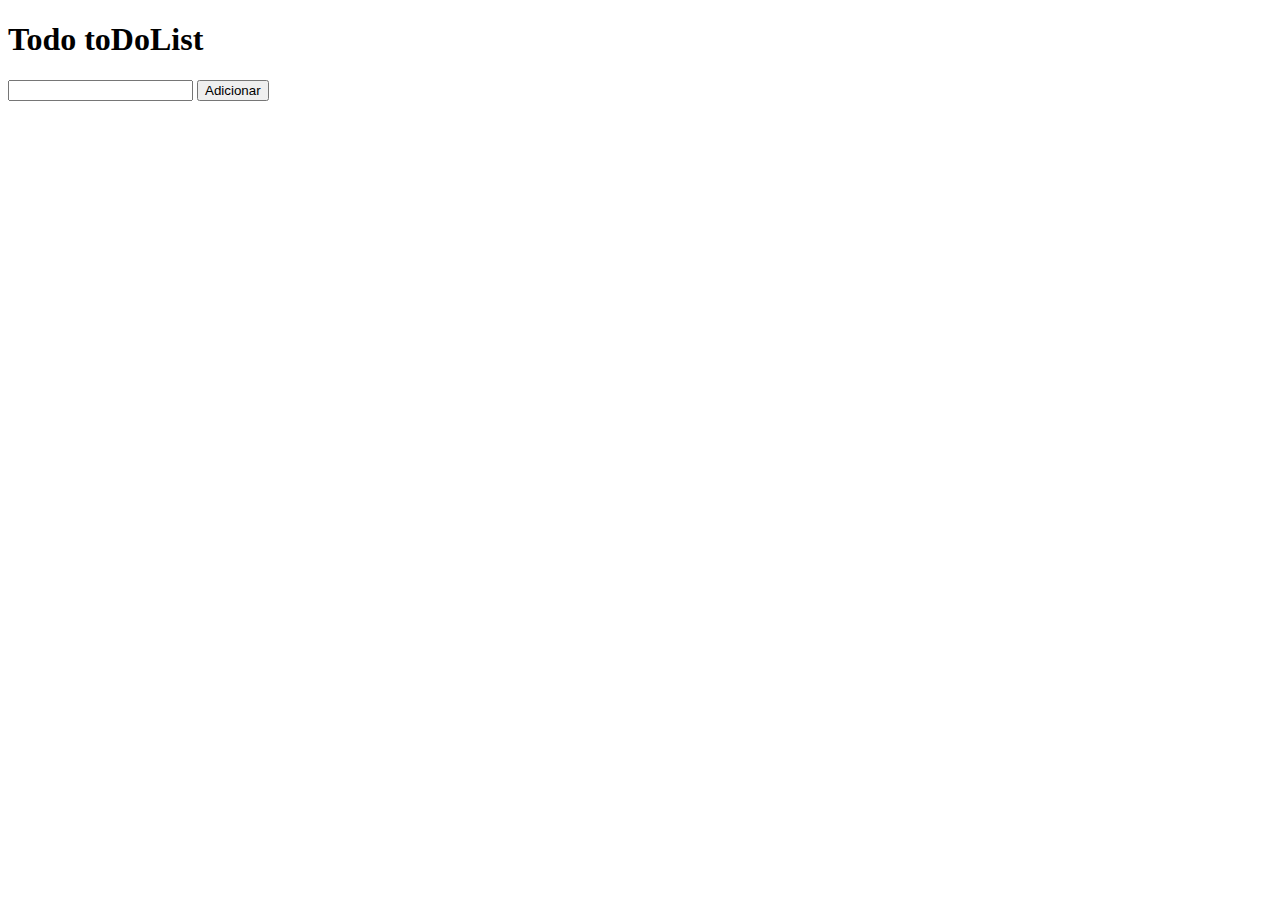
<file: index.html>
<!DOCTYPE html>
<html lang="pt-br">
<head>
    <meta charset="UTF-8">
    <meta http-equiv="X-UA-Compatible" content="IE=edge">
    <meta name="viewport" content="width=device-width, initial-scale=1.0">
    <title>Document</title>
    <link rel="stylesheet" href="estilos.css">
</head>
<body>
    <form id="form">
        <h1>Todo toDoList</h1>
        <input type="text" name="txt" id="input">
        <button type="submit" id="button">
          Adicionar
        </button>
        <ul id="lista">

        </ul>
    </form>
   
    <script src="samuel.js"></script>
</body>
</html>
</file>
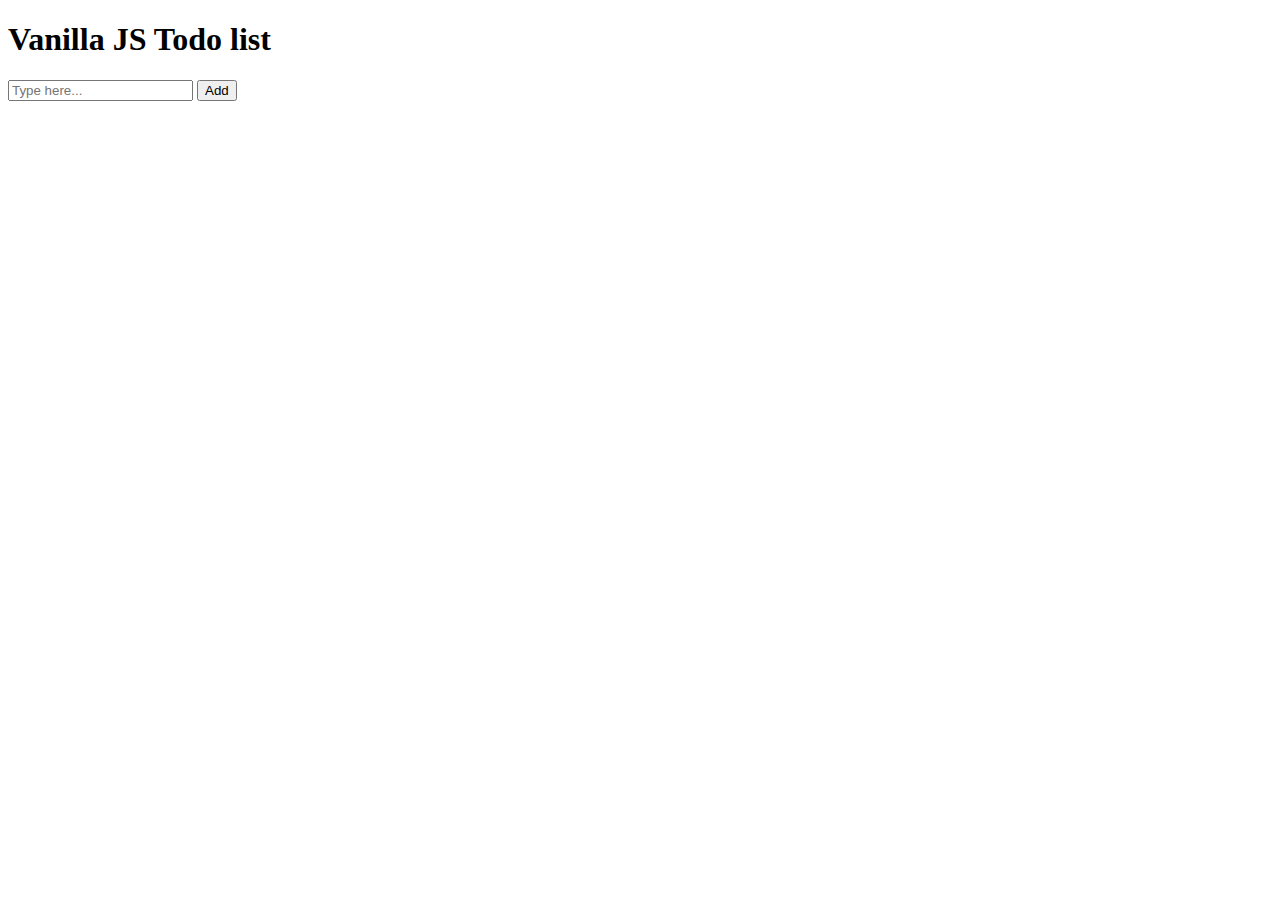
<file: codigo-rodrigo/index.html>
<!DOCTYPE html>
<html lang="pt-br">
<head>
    <meta charset="UTF-8">
    <meta http-equiv="X-UA-Compatible" content="IE=edge">
    <meta name="viewport" content="width=device-width, initial-scale=1.0">
    <title>Todo-list</title>
    <link rel="stylesheet" href="style.css">
</head>
<body>
    <h1>Vanilla JS Todo list</h1>

<form id="form">
	<label>
		<input id="input" type="text" placeholder="Type here..." />
		<button type="submit">Add</button>
	</label>
</form>

<ul class="m-0 p-0" id="toDoList">
	
</ul>
    <script src="script.js" ></script>
</body>
</html>
</file>
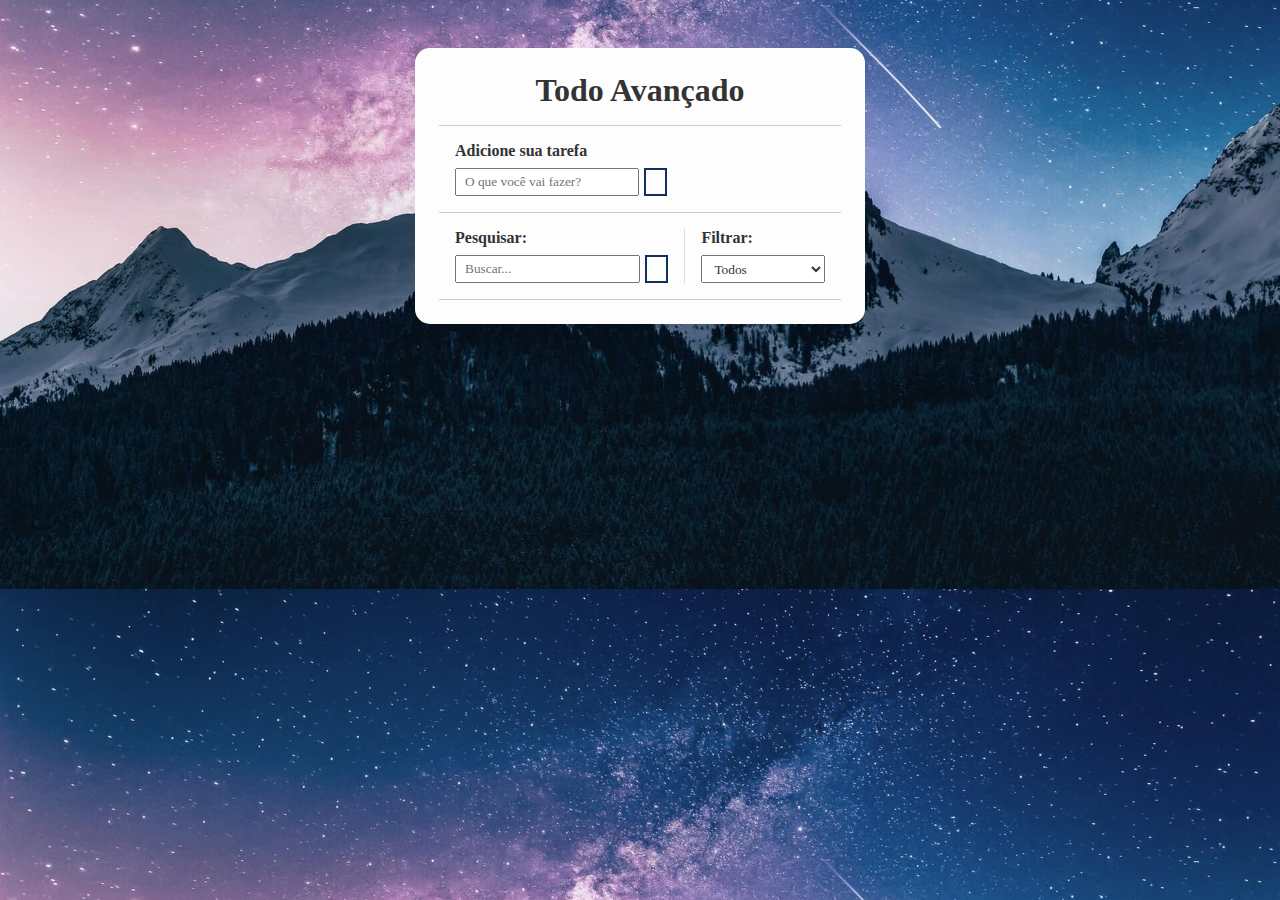
<file: codigo-video/index.html>
<!DOCTYPE html>
<html lang="en">
  <head>
    <meta charset="UTF-8" />
    <meta http-equiv="X-UA-Compatible" content="IE=edge" />
    <meta name="viewport" content="width=device-width, initial-scale=1.0" />
    <title>Todo Avançado</title>
    <link rel="stylesheet" href="css/styles.css" />
    <link
      rel="stylesheet"
      href="https://cdnjs.cloudflare.com/ajax/libs/font-awesome/6.1.2/css/all.min.css"
      integrity="sha512-1sCRPdkRXhBV2PBLUdRb4tMg1w2YPf37qatUFeS7zlBy7jJI8Lf4VHwWfZZfpXtYSLy85pkm9GaYVYMfw5BC1A=="
      crossorigin="anonymous"
      referrerpolicy="no-referrer"
    />
    <script src="js/scripts.js" defer></script>
  </head>
  <body>
    <div class="todo-container">
      <header>
        <h1>Todo Avançado</h1>
      </header>
      <form id="todo-form">
        <p>Adicione sua tarefa</p>
        <div class="form-control">
          <input
            type="text"
            id="todo-input"
            placeholder="O que você vai fazer?"
          />
          <button type="submit">
            <i class="fa-thin fa-plus"></i>
          </button>
        </div>
      </form>
      <form id="edit-form" class="hide">
        <p>Edite sua tarefa</p>
        <div class="form-control">
          <input type="text" id="edit-input" />
          <button type="submit">
            <i class="fa-solid fa-check-double"></i>
          </button>
        </div>
        <button id="cancel-edit-btn">Cancelar</button>
      </form>
      <div id="toolbar">
        <div id="search">
          <h4>Pesquisar:</h4>
          <form>
            <input type="text" id="search-input" placeholder="Buscar..." />
            <button id="erase-button">
              <i class="fa-solid fa-delete-left"></i>
            </button>
          </form>
        </div>
        <div id="filter">
          <h4>Filtrar:</h4>
          <select id="filter-select">
            <option value="all">Todos</option>
            <option value="done">Feitos</option>
            <option value="todo">A fazer</option>
          </select>
        </div>
      </div>
      <div id="todo-list">
        <!-- 
          Template
          
          <div class="todo">
          <h3>Estou fazendo algo aqui...</h3>
          <button class="finish-todo">
            <i class="fa-solid fa-check"></i>
          </button>
          <button class="edit-todo">
            <i class="fa-solid fa-pen"></i>
          </button>
          <button class="remove-todo">
            <i class="fa-solid fa-xmark"></i>
          </button>
        </div> -->
      </div>
    </div>
  </body>
</html>
</file>
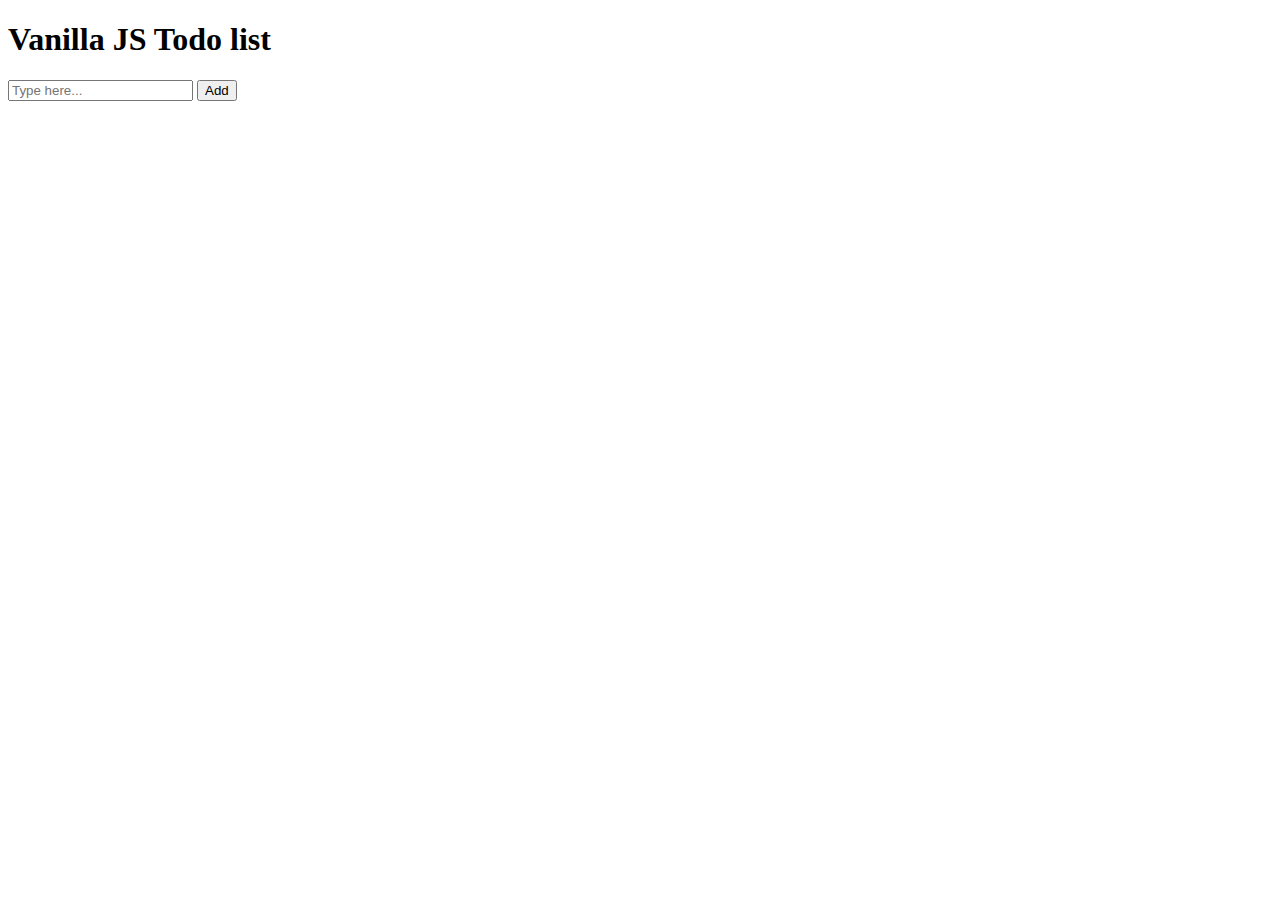
<file: outrosCodigos/codigo-rodrigo/index.html>
<!DOCTYPE html>
<html lang="pt-br">
<head>
    <meta charset="UTF-8">
    <meta http-equiv="X-UA-Compatible" content="IE=edge">
    <meta name="viewport" content="width=device-width, initial-scale=1.0">
    <title>Todo-list</title>
    <link rel="stylesheet" href="style.css">
</head>
<body>
    <h1>Vanilla JS Todo list</h1>

    <form id="form">
        <label>
            <input id="input" type="text" placeholder="Type here..." />
            <button type="submit">Add</button>
        </label>
    </form>
    
    <ul class="m-0 p-0" id="toDoList"></ul>
    <script src="script.js" ></script>
</body>
</html>
</file>
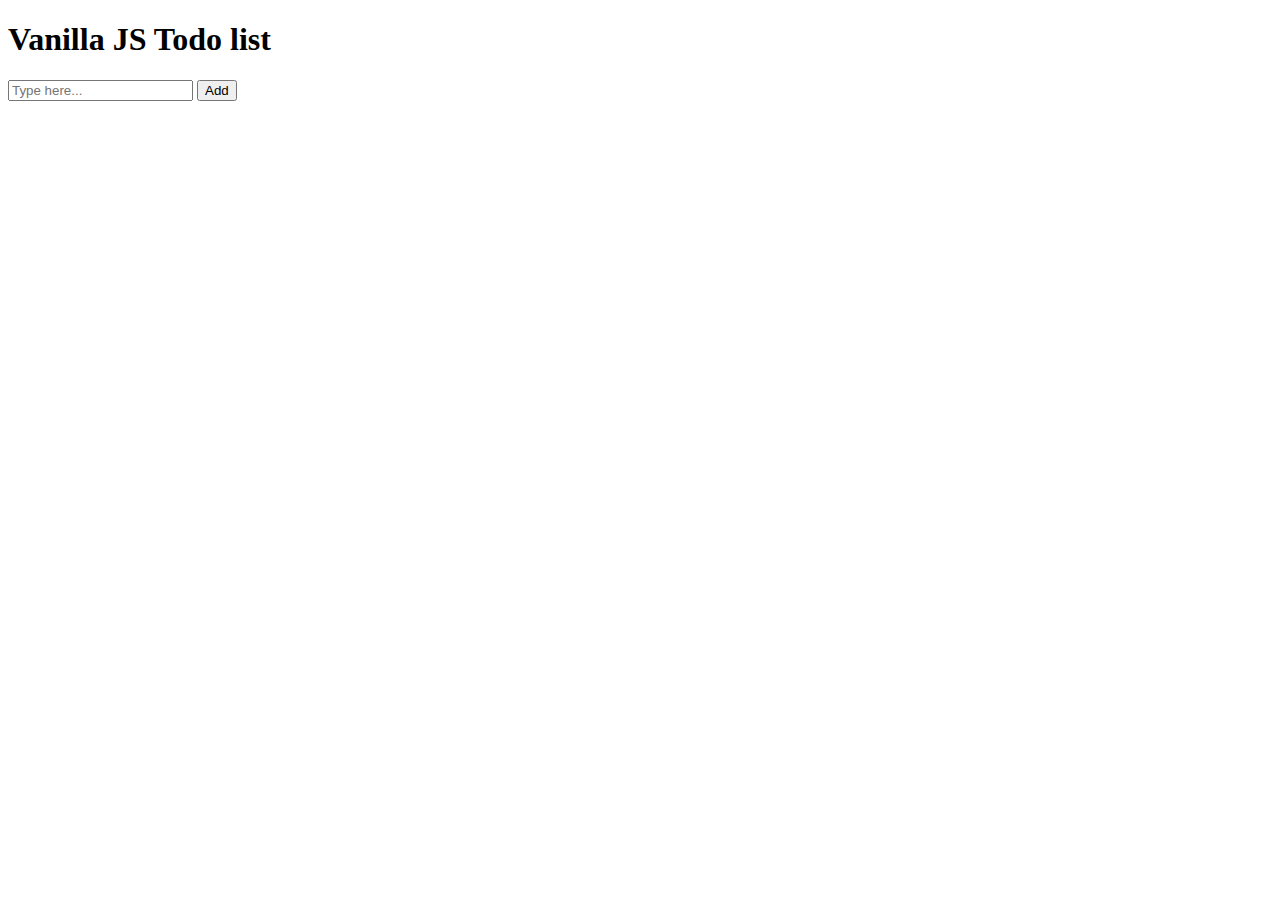
<file: outrosCodigos/codigo-rodrigo/codigo2Rdorigo/index.html>
<!DOCTYPE html>
<html lang="pt-br">
<head>
    <meta charset="UTF-8">
    <meta http-equiv="X-UA-Compatible" content="IE=edge">
    <meta name="viewport" content="width=device-width, initial-scale=1.0">
    <title>Todo-list</title>
    <link rel="stylesheet" href="style.css">
</head>
<body>
    <h1>Vanilla JS Todo list</h1>

    <form id="form">
        <label>
            <input id="input" type="text" placeholder="Type here..." />
            <button type="submit">Add</button>
        </label>
    </form>
    
    <ul class="m-0 p-0" id="toDoList"></ul>
    
    <script src="rodrigo.js" ></script>
</body>
</html>
</file>
<file: estilos.css>
#botaojs{
	background-color: aqua;
	cursor: pointer;
	margin-left: 100px;
	justify-content: space-between;
	border-radius: 10px;
	float:right
	
}
</file>
<file: codigo-rodrigo/style.css>
* {
	box-sizing: border-box;
}

.flex{
	display: flex;
}

.justify-between{
	justify-content: space-between;
}

.items-center{
	align-items: center;
}

.w-full{
	width: 100%;
}

.border{
	border: 1px solid white;
}

.border-radius{
	border-radius: 6px;
}

.p-0{
	padding: 0;
}

.p-1{
	padding: 8px;
}

.m-0{
	margin: 0;
}

.mb-1{
	margin-bottom: 8px;
}

.cursor-pointer{
	cursor: pointer;
}
</file>
<file: codigo-video/css/styles.css>
/* Geral */
* {
  padding: 0;
  margin: 0;
  box-sizing: border-box;
  font-family: Verdana;
  color: #333;
}

body {
  background-image: url("../img/bg.jpg");
  background-position: center;
  background-size: cover;
}

button {
  background-color: #fdfdfd;
  color: #102f5e;
  border: 2px solid #102f5e;
  padding: 0.3rem 0.6rem;
  font-size: 1rem;
  cursor: pointer;
  display: flex;
  justify-content: center;
  align-items: center;
  transition: 0.4s;
}

button:hover {
  background-color: #102f5e;
}

button:hover > i {
  color: #fff;
}

button i {
  pointer-events: none;
  color: #102f5e;
  font-weight: bold;
}

input,
select {
  padding: 0.25rem 0.5rem;
}

.hide {
  display: none;
}

/* Todo Header */
.todo-container {
  max-width: 450px;
  margin: 3rem auto 0;
  background-color: #fdfdfd;
  padding: 1.5rem;
  border-radius: 15px;
}

.todo-container header {
  text-align: center;
  padding: 0 1rem 1rem;
  border-bottom: 1px solid #ccc;
}

/* Todo Form */
#todo-form,
#edit-form {
  padding: 1rem;
  border-bottom: 1px solid #ccc;
}

#todo-form p,
#edit-form p {
  margin-bottom: 0.5rem;
  font-weight: bold;
}

.form-control {
  display: flex;
}

.form-control input {
  margin-right: 0.3rem;
}

#cancel-edit-btn {
  margin-top: 1rem;
  color: #444;
}

/* Todo Toolbar */
#toolbar {
  padding: 1rem;
  border-bottom: 1px solid #ccc;
  display: flex;
}

#toolbar h4 {
  margin-bottom: 0.5rem;
}

#search {
  border-right: 1px solid #ddd;
  padding-right: 1rem;
  margin-right: 1rem;
  width: 65%;
  display: flex;
  flex-direction: column;
}

#search form {
  display: flex;
}

#search input {
  width: 100%;
  margin-right: 0.3rem;
}

#filter {
  width: 35%;
  display: flex;
  flex-direction: column;
}

#filter select {
  flex: 1;
}

/* Todo List */
.todo {
  display: flex;
  justify-content: space-around;
  align-items: center;
  padding: 1rem 1rem;
  border-bottom: 1px solid #ddd;
  transition: 0.3s;
}

.todo h3 {
  flex: 1;
  font-size: 0.9rem;
}

.todo button {
  margin-left: 0.4rem;
}

.done {
  background: #395169;
}

.done h3 {
  color: #fff;
  text-decoration: line-through;
  font-style: italic;
}
</file>
<file: outrosCodigos/codigo-rodrigo/style.css>
* {
	box-sizing: border-box;
}

.flex{
	display: flex;
}

.justify-between{
	justify-content: space-between;
}

.items-center{
	align-items: center;
}

.w-full{
	width: 100%;
}

.border{
	border: 1px solid white;
}

.border-radius{
	border-radius: 6px;
}

.p-0{
	padding: 0;
}

.p-1{
	padding: 8px;
}

.m-0{
	margin: 0;
}

.mb-1{
	margin-bottom: 8px;
}

.cursor-pointer{
	cursor: pointer;
}
</file>
<file: outrosCodigos/codigo-rodrigo/codigo2Rdorigo/style.css>
* {
	box-sizing: border-box;
}

.flex{
	display: flex;
}

.justify-between{
	justify-content: space-between;
}

.items-center{
	align-items: center;
}

.w-full{
	width: 100%;
}

.border{
	border: 1px solid white;
}

.border-radius{
	border-radius: 6px;
}

.p-0{
	padding: 0;
}

.p-1{
	padding: 8px;
}

.m-0{
	margin: 0;
}

.mb-1{
	margin-bottom: 8px;
}

.cursor-pointer{
	cursor: pointer;
}
</file>
